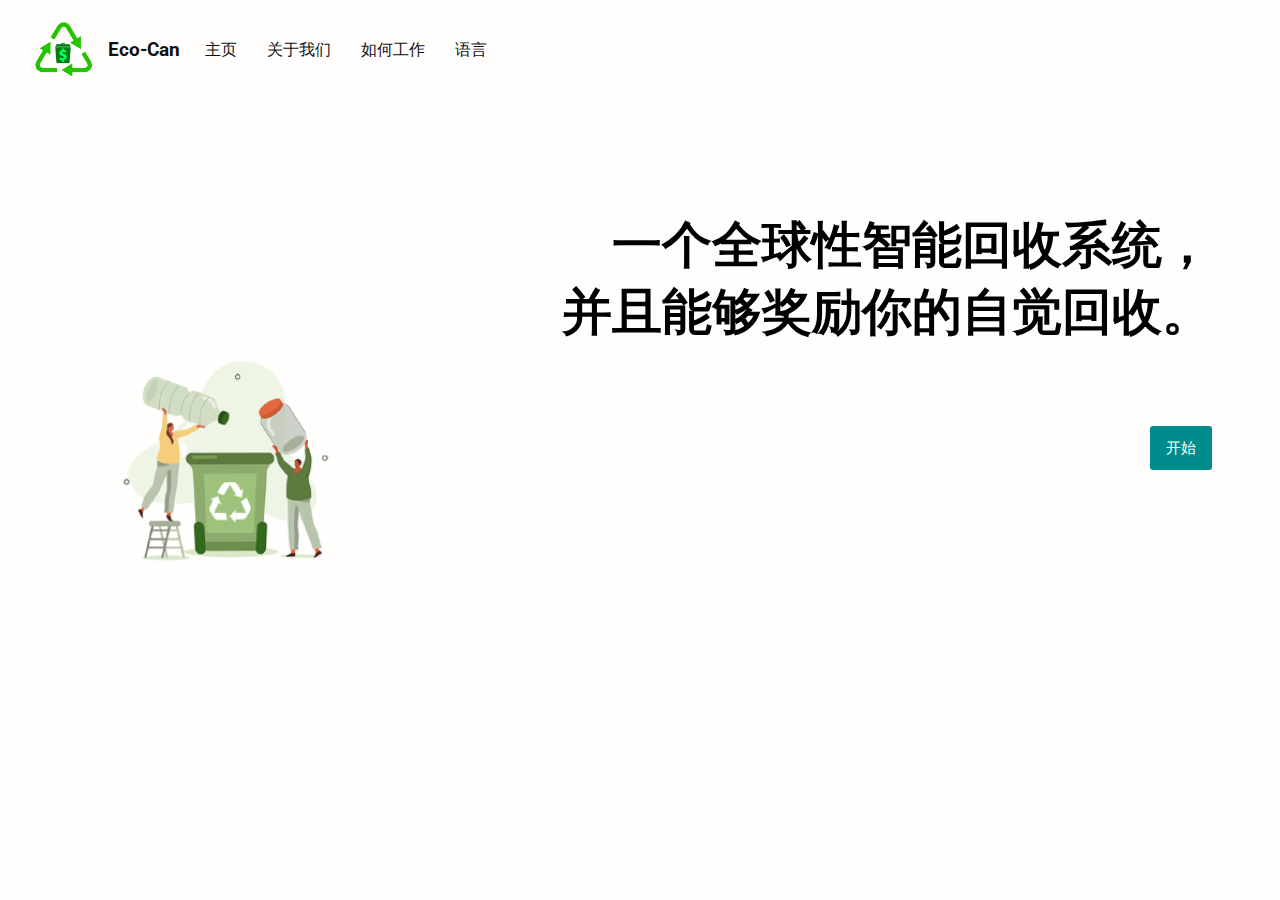
<file: index.html>
<!DOCTYPE html>
<html>
<head>
  <meta charset="utf-8">
  <meta name="viewport" content="width=device-width, initial-scale=1.0">
  <title>Eco-Can</title>
  <link rel="stylesheet" type="text/css" href="style.css">
  <script src="script.js"></script>
</head>
  
<body>

  
  <div class="header">
    <img src="logo.png">
    <h3 id="title">Eco-Can</h3>
    
    <div class="navBar">
      <a href="index.html">主页</a>
      <a href="aboutus.html">关于我们</a>
      <a href="howitworks.html">如何工作</a>
      <div class="dropdown">
        <button class="dropbtn">语言</button>
          <div class="dropdown-content">
            <a href="https://eco-can.netlify.app">English</a>
            <a href="https://eco-cancn.netlify.app">简体中文</a>
          </div>
      </div>
    </div>
  </div>
      
      <div class="desc">
        <h1>一个全球性智能回收系统，<br>并且能够奖励你的自觉回收。</br></h1>
      </div>
      
  
  <div class="getStarted">
    <a href="counter.html">开始</a>
  </div>

  <div class="image">
    <img class="recyclingpic" src="recyclecartoon.png">
  </div>

  







</body>
</html>
</file>
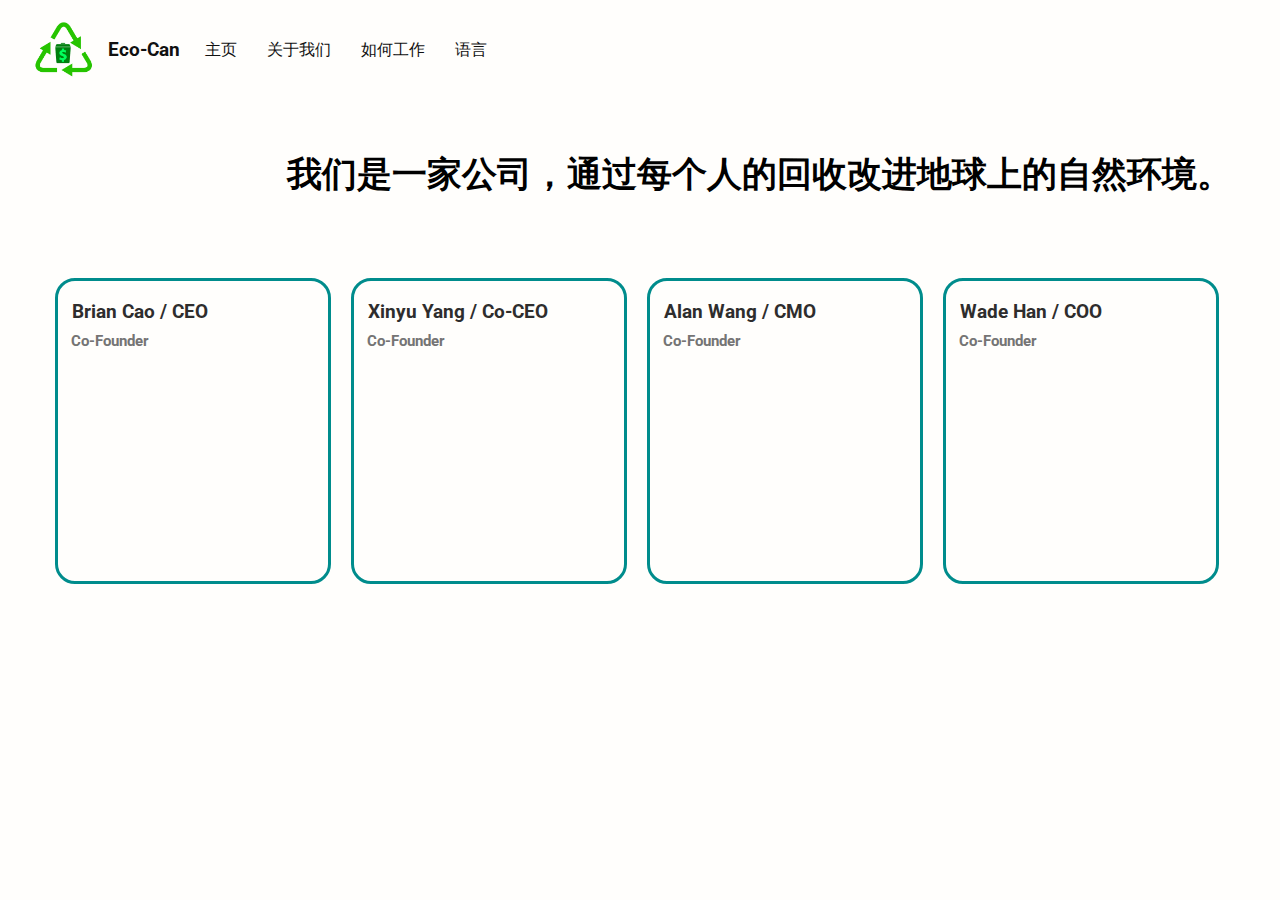
<file: aboutus.html>
<!DOCTYPE html>
<html>
<head>
  <meta charset="utf-8">
  <meta name="viewport" content="width=device-width, initial-scale=1.0">
  <title>关于我们 - Eco-Can</title>
  <link rel="stylesheet" type="text/css" href="style.css">
  <script src="script.js"></script>
</head>
  
<body>

  
  <div class="header">
    <img src="logo.png">
    <h3 id="title">Eco-Can</h3>
    
    <div class="navBar">
      <a href="index.html">主页</a>
      <a href="aboutus.html">关于我们</a>
      <a href="howitworks.html">如何工作</a>
      <div class="dropdown">
        <button class="dropbtn">语言</button>
          <div class="dropdown-content">
            <a href="https://eco-can.netlify.app">English</a>
            <a href="https://eco-cancn.netlify.app">简体中文</a>
          </div>
      </div>
    </div>
  </div>

    <div class="desc1">
      <h1>我们是一家公司，通过每个人的回收改进地球上的自然环境。</br></h1>
    </div>

    <div class="people">
    <div class="person1">
      <h3 class="personName">Brian Cao / CEO</h3>
      <h3 class="founder">Co-Founder</h3>
      <p class="personInfo"></p>

    </div>
    <div class="person2">
      <h3 class="personName">Xinyu Yang / Co-CEO</h3>
      <h3 class="founder">Co-Founder</h3>
      <p class="personInfo"></p>


    </div>
    <div class="person3">
      <h3 class="personName">Alan Wang / CMO</h3>
      <h3 class="founder">Co-Founder</h3>
      <p class="personInfo"></p>


    </div>
    <div class="person4">
      <h3 class="personName">Wade Han / COO</h3>
      <h3 class="founder">Co-Founder</h3>
      <p class="personInfo"></p>


    </div>
    </div>
      


</body>
</html>
</file>
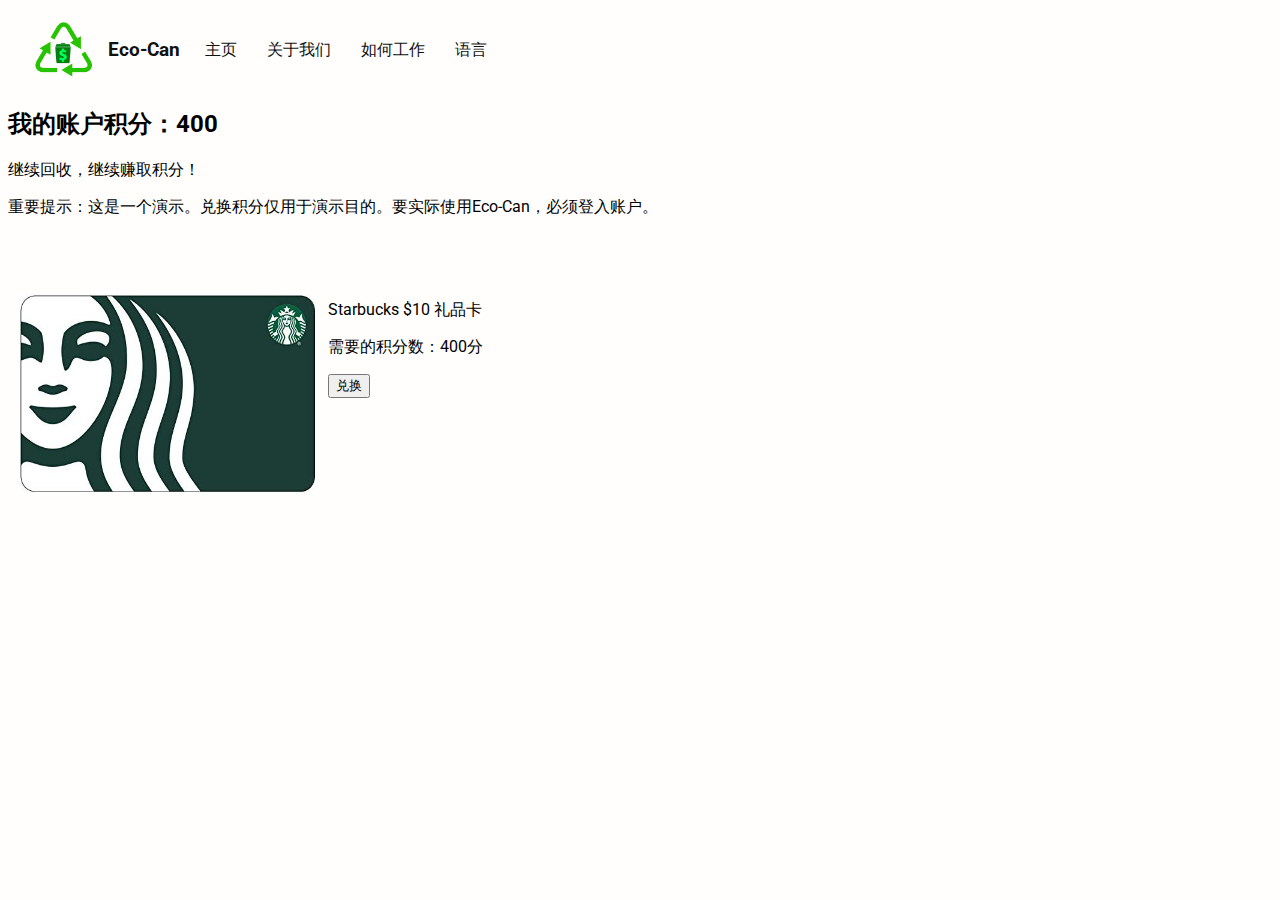
<file: counter.html>
<!DOCTYPE html>
<html>
<head>
  <meta charset="utf-8">
  <meta name="viewport" content="width=device-width, initial-scale=1.0">
  <title>演示 - Eco-Can</title>
  <link rel="stylesheet" type="text/css" href="style.css">
  <script src="script.js"></script>
</head>
  
<body>

  <!-- don't change anything yet -->
  
  <div class="header">
    <img src="logo.png">
    <h3 id="title">Eco-Can</h3>
    
    <div class="navBar">
      <a href="index.html">主页</a>
      <a href="aboutus.html">关于我们</a>
      <a href="howitworks.html">如何工作</a>
      <div class="dropdown">
        <button class="dropbtn">语言</button>
          <div class="dropdown-content">
            <a href="https://eco-can.netlify.app">English</a>
            <a href="https://eco-cancn.netlify.app">简体中文</a>
          </div>
      </div>
    </div>
  </div>

      
      <h2 id="pointCounter">我的账户积分：400</h1>
      <p>继续回收，继续赚取积分！</p>
      <p>重要提示：这是一个演示。兑换积分仅用于演示目的。要实际使用Eco-Can，必须登入账户。</p>


    <div class="card">
    <img src="starbucks.jpeg">
    </div>
    <div class="cardText">
    <p>Starbucks $10 礼品卡</p>
    <p id="exchangeText">需要的积分数：400分</p>
    </div>
    <button type="button" id="exchange" onclick="updateText()">兑换</button>




</body>
</html>
</file>
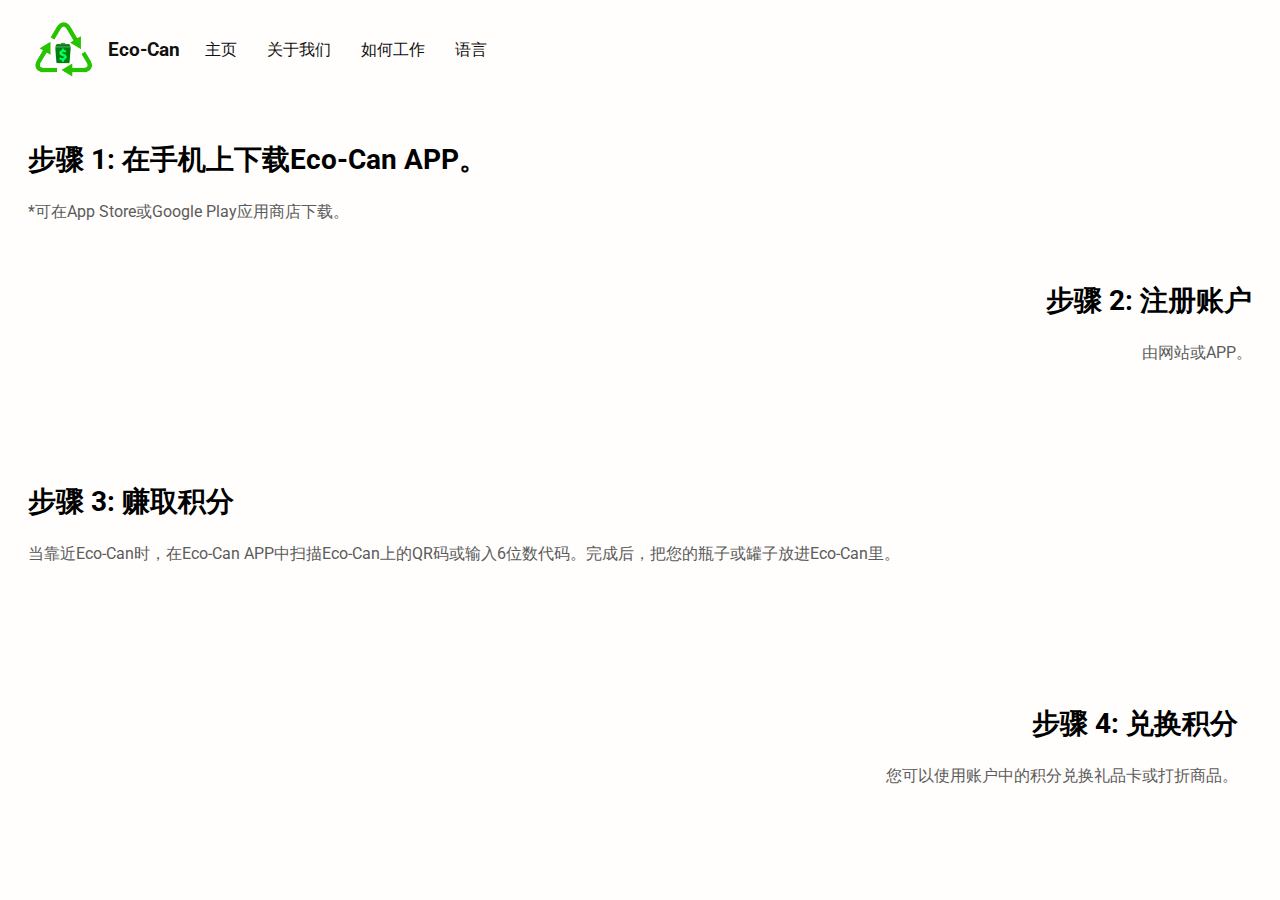
<file: howitworks.html>
<!DOCTYPE html>
<html>
<head>
  <meta charset="utf-8">
  <meta name="viewport" content="width=device-width, initial-scale=1.0">
  <title>如何工作 - EcoCan</title>
  <link rel="stylesheet" type="text/css" href="style.css">
  <script src="script.js"></script>
</head>
  
<body>

  <!-- don't change anything yet -->
  
  <div class="header">
    <img src="logo.png">
    <h3 id="title">Eco-Can</h3>
    
    <div class="navBar">
      <a href="index.html">主页</a>
      <a href="aboutus.html">关于我们</a>
      <a href="howitworks.html">如何工作</a>
      <div class="dropdown">
        <button class="dropbtn">语言</button>
          <div class="dropdown-content">
            <a href="https://eco-can.netlify.app">English</a>
            <a href="https://eco-cancn.netlify.app">简体中文</a>
          </div>
      </div>
    </div>
  </div>

  <!-- Big Container for the Steps -->
  
  <div class="steps">

  <div class="step1">
    <h2>步骤 1: 在手机上下载Eco-Can APP。</h2>
    <p>*可在App Store或Google Play应用商店下载。</p>
  </div>

  <div class="step2">
    <h2>步骤 2: 注册账户</h2>
    <p>由网站或APP。</p>
  </div>

  <div class="step3">
    <h2>步骤 3: 赚取积分</h2>
    <p>当靠近Eco-Can时，在Eco-Can APP中扫描Eco-Can上的QR码或输入6位数代码。完成后，把您的瓶子或罐子放进Eco-Can里。</p>
  </div>

  <div class="step4">
    <h2>步骤 4: 兑换积分</h2>
    <p>您可以使用账户中的积分兑换礼品卡或打折商品。</p>
  </div>

  </div>
    




</body>
</html>
</file>
<file: style.css>
@import url('https://fonts.googleapis.com/css2?family=Roboto:wght@100;300;400;700&display=swap');

html {
  font-family: 'Roboto', sans-serif;
  background-color: #fffefc;
  font-weight: 400;
}


.image {
  padding-left: 70px;
}

.image img {
  height: 210px;
  width: 280px;
  margin-top: -70px;

}


.card img {
  height: 200px;
  width: 300px;
  padding-top: 60px;
}

.cardText {
  padding-top: 50px;
}

img {
  height: 70px;
  width: 70px;
  padding-left: 10px;
  padding-right: 10px;
  float: left;
}

.founder {
  font-size: 15px;
  color: #757474;
  padding-left: 13px;
  margin-top: -10px;
}

.personName {
  padding-left: 14px;
  color: #2e2d2d;
  font-size: 19px;
}

.personInfo {
  padding-left: 14px;
  padding-top: 5px;
  color: #4f4b4b;
}


.person1 {
  float: left;
  height: 300px;
  width: 270px;
  border: solid black;
  margin-right: 20px;
  margin-left: 47px;
  border-radius: 20px;
  border-color: #008C8C;
}

.person2{
  float: left;
  height: 300px;
  width: 270px;
  border: solid black;
  margin-right: 20px;
  border-radius: 20px;
  border-color: #008C8C;
}

.person3{
  float: left;
  height: 300px;
  width: 270px;
  border: solid black;
  margin-right: 20px;
  border-radius: 20px;
  border-color: #008C8C;
}  

.person4{
  float: left;
  height: 300px;
  width: 270px;
  border: solid black;
  margin-right: 20px;
  border-radius: 20px;
  border-color: #008C8C;

}

.steps {
  padding-left: 20px;
  padding-right: 20px;
}

.step1 h2 {
  padding-top: 30px;
  font-size: 28px;
}

.step1 p {
  color: #5c5b5b;
}

.step2 h2 {
  text-align: right;
  padding-top: 35px;
  font-size: 28px;
}

.step2 p {
  color: #5c5b5b;
  text-align: right;
}

.step3 {
  padding-top: 30px;
  width: 980px;
}

.step3 h2 {
  padding-top: 50px;
  font-size: 28px;
}

.step3 p {
  color: #5c5b5b;
}

.step4 h2 {
  padding-top: 40px;
  font-size: 28px;
  text-align: right;
}

.step4 {
  padding-top: 60px;
  width: 980px;
  text-align: right;
  padding-left: 230px;
}

.step4 p {
  text-align: right;
  color: #5c5b5b;
}

.step4 a {
  text-decoration: none;
}

.desc1 h1 {
  font-size: 35px;
  text-align: right;
  padding-left: 50px;
  padding-top: 40px;
  padding-right: 40px;
  padding-bottom: 150px;
  margin-bottom: -70px;
}

.desc h1 {
  font-size: 50px;
  text-align: right;
  padding-left: 50px;
  padding-top: 90px;
  padding-right: 60px;
  padding-bottom: 150px;
  margin-bottom: -70px;
  
}


.getStarted {
  float: right;
  overflow: hidden;
  padding-top: 12px;
  padding-bottom: 12px;
  margin-right: 60px;
  background-color: #008C8C;
  border-radius: 3px;
}

.getStarted a {
  font-size: 15px;
  color: white;
  text-align: center;
  padding: 14px 16px;
  text-decoration: none;
}

.getStarted a:hover {
  background-color: #015e5e; 
}


#title {
  float: left;
  margin-bottom: -10px;
  margin-right: 5px;
  padding-top: 2px;
  padding-right: 5px;
  color: #111111;
}

.header {
  height: 50px;
  width: 99%;
  color: #fffefc;
  padding-top: 10px;
  padding-bottom: 20px;
  padding-left: 10px;
}

.footer {
  border-top: 2px solid black;
  padding-left: 100px
}

#footerlink {
  text-decoration: none;
  color: black
}

.navBar {
  overflow: hidden;
  border-radius: 3px;
  color: #fffefc;
}

.navBar a {
  float: left;
  color: #111111;
  text-align: center;
  padding: 22px 15px;
  text-decoration: none;
  font-size: 16px;
  border-radius: 3px;
}

.navBar a:hover {
  background-color: #f7f6f4;
  border-radius: 3px;
}

.dropdown {
    float: left;
    overflow: hidden;
    border-radius: 3px;
    color: #fffefc;
  }

.dropdown .dropbtn {
    font-size: 16px;
    border: none;
    outline: none;
    color: #111111;
    padding: 22px 15px;
    background-color: inherit;
    font-family: inherit;
    margin: 0; 
    border-radius: 3px;
  }

  .navbar a:hover, .dropdown:hover .dropbtn {
    background-color: #f7f6f4;
    border-radius: 3px;
    text-decoration: none;
  }

  .dropdown-content {
    display: none;
    position: absolute;
    background-color: #f9f9f9;
    min-width: 160px;
    box-shadow: 0px 8px 16px 0px rgba(0,0,0,0.2);
    z-index: 1;
    border-radius: 3px;
  }

  .dropdown-content a {
    float: none;
    color: #111111;
    padding: 20px 16px;
    text-decoration: none;
    display: block;
    text-align: left;
    border-radius: 3px;
  }

  .dropdown-content a:hover {
    background-color: #f7f6f4;
    border-radius: 3px;
  }

  .dropdown:hover .dropdown-content {
    display: block;
    border-radius: 3px;
  }
</file>
